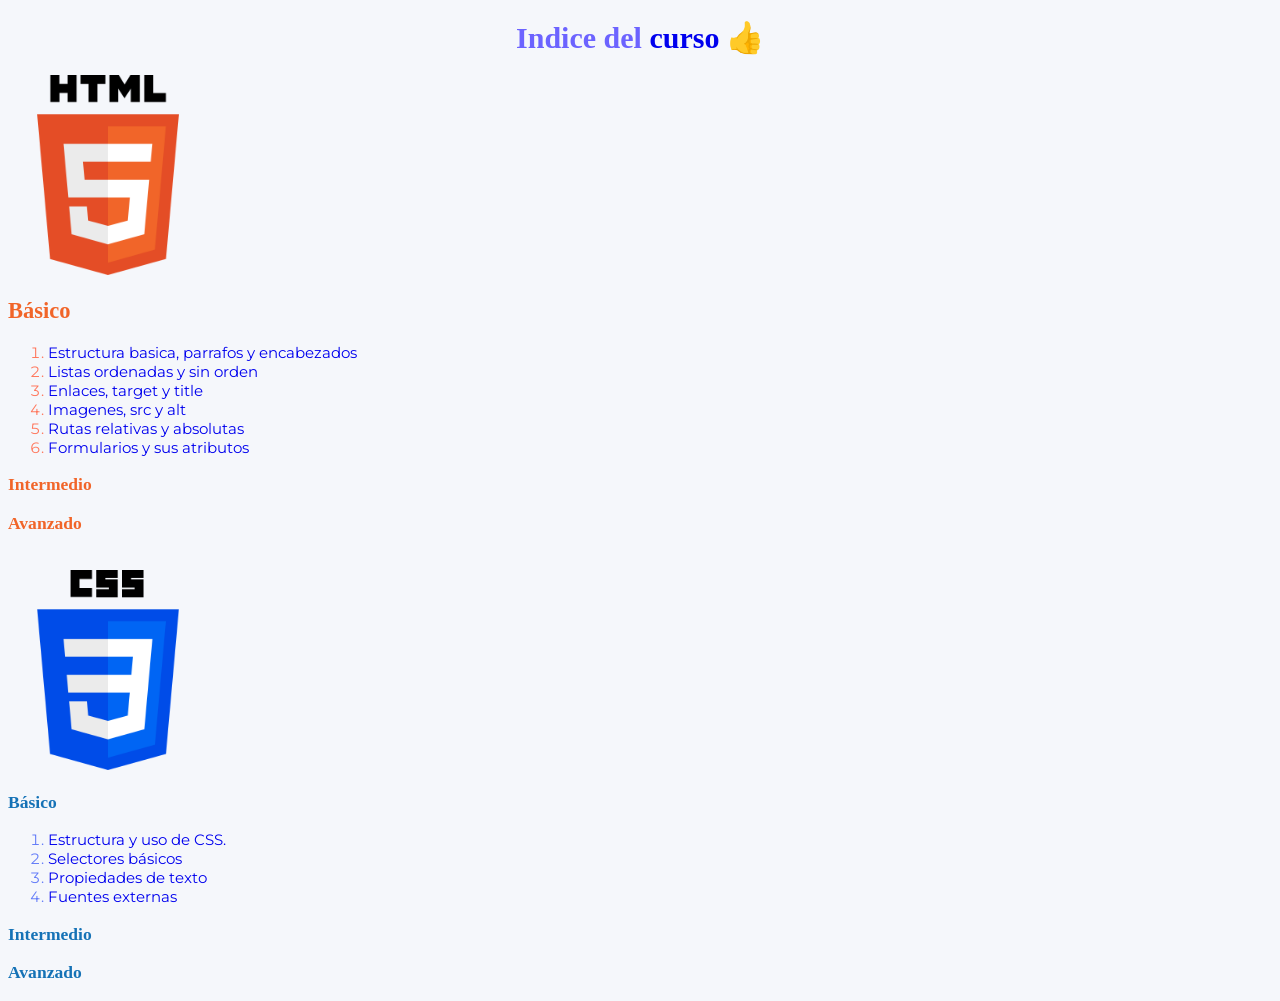
<file: index.html>
<!DOCTYPE html>
<html>
<head>
    <title>Curso HTML y CSS</title>
    <link rel="stylesheet" href="public/css/fonts.css">
    <link rel="stylesheet" href="public/css/base.css">
    <link rel="stylesheet" href="public/css/styles.css">
</head>
<body>
    <h1 class="color-curso">Indice del <a href="https://www.youtube.com/watch?v=ELSm-G201Ls" target="_blank">curso</a> 👍</h1>
    <img src="public/images/logohtml.png" alt="logo de html" class="logo">
    <h2 class="color-html">Básico</h2>
    <ol class="subcolor-html">
        <li><a href="BASIC_HTML/parrafos_y_encabezados.html" target="_self">Estructura basica, parrafos y encabezados</a></li>
        <li><a href="BASIC_HTML/listas.html" target="_self">Listas ordenadas y sin orden</a></li>
        <li><a href="BASIC_HTML/enlaces/enlaces.html" target="_self">Enlaces, target y title</a></li>
        <li><a href="BASIC_HTML/img.html" target="_self">Imagenes, src y alt</a></li>
        <li><a href="BASIC_HTML/rutas.html" target="_self">Rutas relativas y absolutas</a></li>
        <li><a href="BASIC_HTML/formularios.html" target="_self">Formularios y sus atributos</a></li>
    </ol>
    <h3 class="color-html">Intermedio</h3>
    <h3 class="color-html">Avanzado</h3>
    <br>
    <img src="public/images/logocss.png" alt="logo de css" class="logo">
    <h3 class="color-css">Básico</h3>
    <ol class="subcolor-css">
        <li><a href="BASIC_CSS/estructura_y_uso.html" target="_self">Estructura y uso de CSS.</a></li>
        <li><a href="BASIC_CSS/selectores.html" target="_self">Selectores básicos</a></li>
        <li><a href="BASIC_CSS/propiedades_texto.html">Propiedades de texto</a></li>
        <li><a href="BASIC_CSS/fuentes_externas.html">Fuentes externas</a></li>
    </ol>
    <h3 class="color-css">Intermedio</h3>
    <h3 class="color-css">Avanzado</h3>
</body>
</html>
</file>
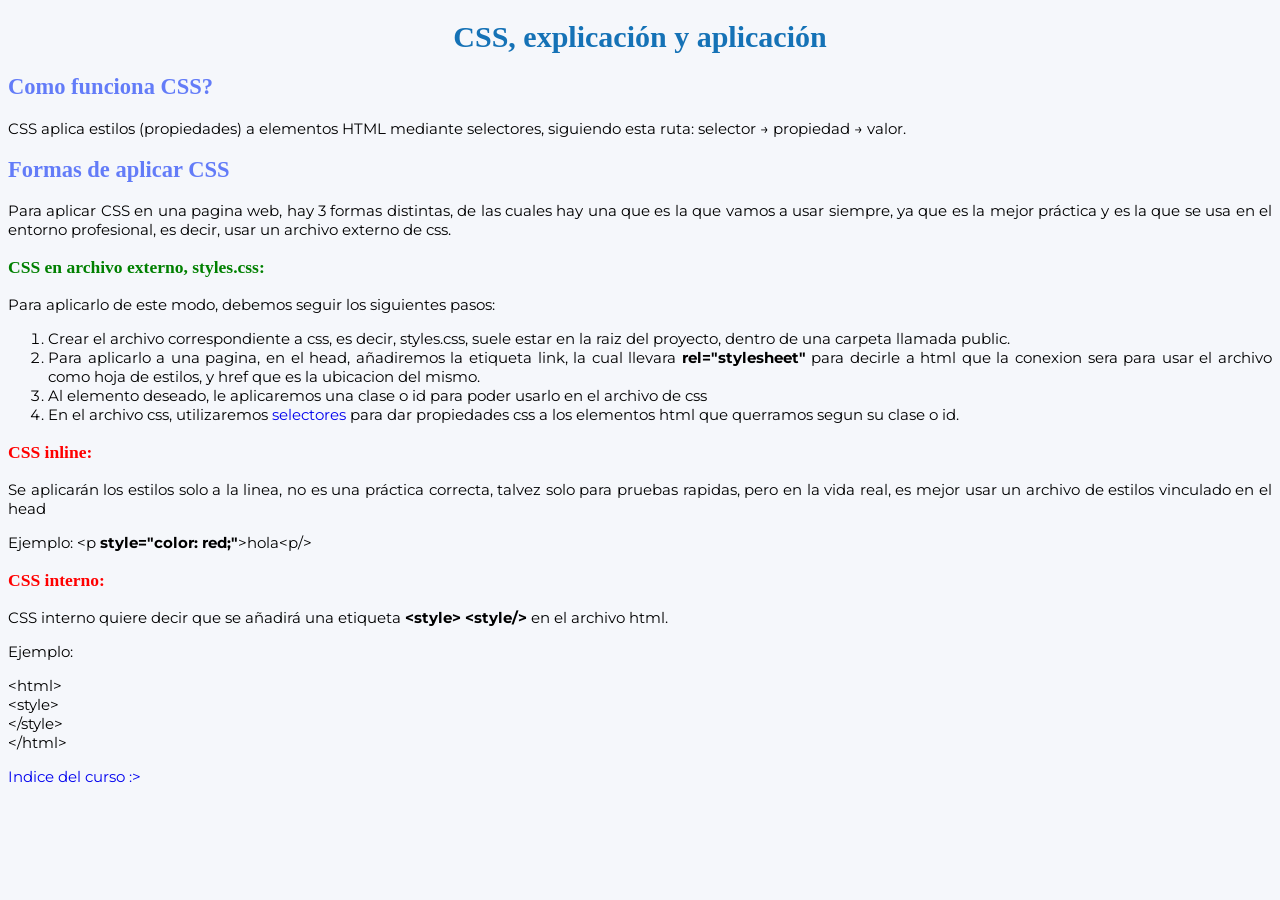
<file: BASIC_CSS/estructura_y_uso.html>
<!DOCTYPE html>
<html>
<head>
    <title>Estructura y uso de CSS</title>
    <link rel="stylesheet" href="../public/css/fonts.css">
    <link rel="stylesheet" href="../public/css/base.css">
    <link rel="stylesheet" href="../public/css/styles.css">
</head>
<body>
    <h1 class="color-css">CSS, explicación y aplicación</h1>
    <h2 class="subcolor-css">Como funciona CSS?</h2>
    <p>CSS aplica estilos (propiedades) a elementos HTML mediante selectores, siguiendo esta ruta: selector → propiedad → valor.</p>
    <h2 class="subcolor-css">Formas de aplicar CSS</h2>
    <p>Para aplicar CSS en una pagina web, hay 3 formas distintas, de las cuales hay una que es la que vamos a usar siempre, ya que es la mejor práctica y es la que se usa en el entorno profesional, es decir, usar un archivo externo de css.</p>
    <h3 class="ejemplo-correcto">CSS en archivo externo, styles.css:</h3>
    <p>Para aplicarlo de este modo, debemos seguir los siguientes pasos:</p>
    <ol>
        <li>Crear el archivo correspondiente a css, es decir, styles.css, suele estar en la raiz del proyecto, dentro de una carpeta llamada public.</li>
        <li>Para aplicarlo a una pagina, en el head, añadiremos la etiqueta link, la cual llevara <strong>rel="stylesheet"</strong> para decirle a html que la conexion sera para usar el archivo como hoja de estilos, y href que es la ubicacion del mismo.</li>
        <li>Al elemento deseado, le aplicaremos una clase o id para poder usarlo en el archivo de css</li>
        <li>En el archivo css, utilizaremos <a href="selectores.html">selectores</a> para dar propiedades css a los elementos html que querramos segun su clase o id.</li> 
    </ol>
    <h3 class="ejemplo-incorrecto">CSS inline:</h3>
    <p>Se aplicarán los estilos solo a la linea, no es una práctica correcta, talvez solo para pruebas rapidas, pero en la vida real, es mejor usar un archivo de estilos vinculado en el head</p>
    <p>Ejemplo: &ltp <strong>style="color: red;"</strong>&gthola&ltp/&gt</p>
    <h3 class="ejemplo-incorrecto">CSS interno:</h3>
    <p>CSS interno quiere decir que se añadirá una etiqueta <strong>&ltstyle&gt &ltstyle/&gt</strong> en el archivo html.</p>
    <p>Ejemplo: </p>
    &lt;html&gt; <br>
    &lt;style&gt; <br>
    &lt;/style&gt; <br>
    &lt;/html&gt;</p>
    <a href="../index.html">Indice del curso :></a>
    </body>
</html>
</file>
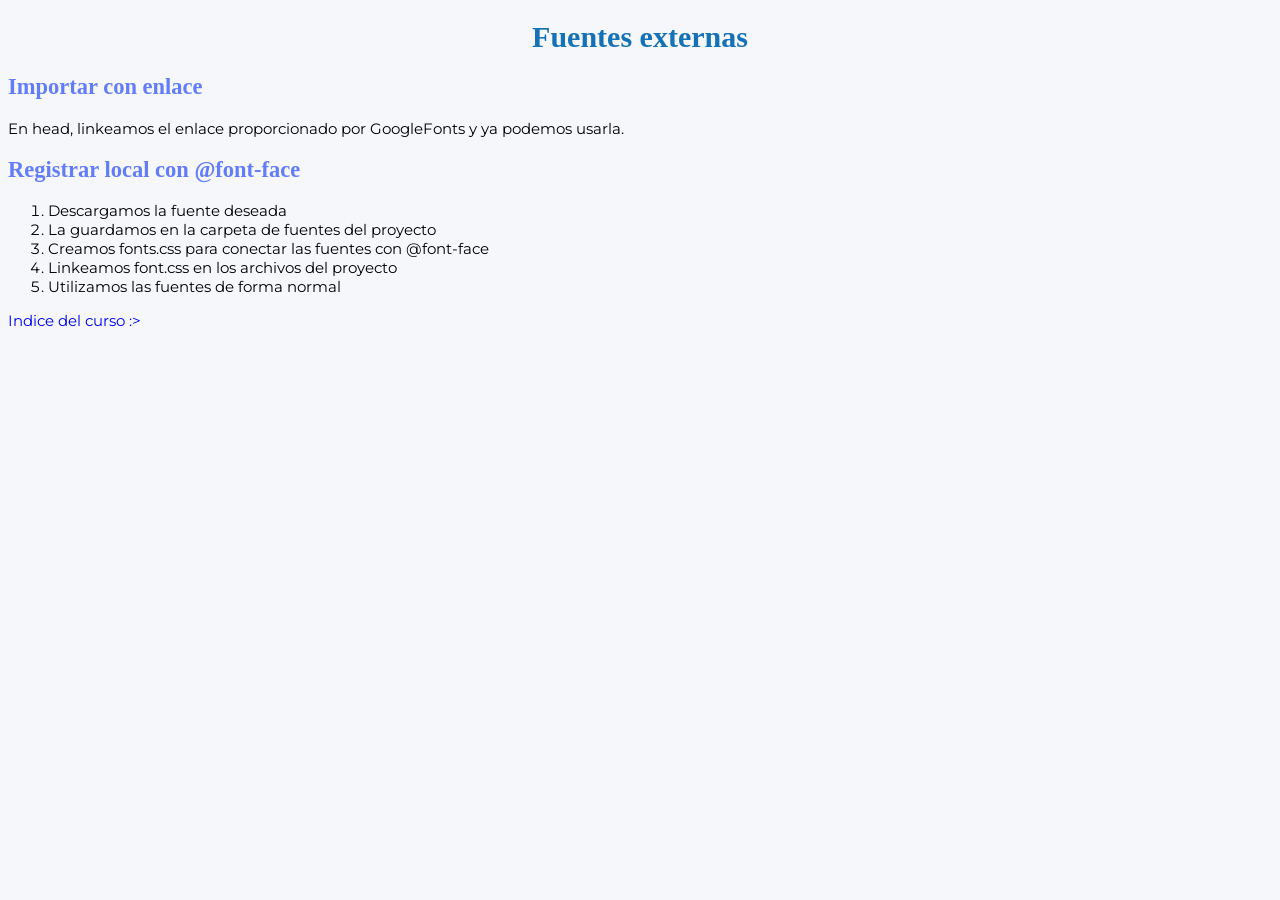
<file: BASIC_CSS/fuentes_externas.html>
<!DOCTYPE html>
<html>
<head>
    <title>Fuentes externas</title>
    <link rel="stylesheet" href="../public/css/fonts.css">
    <link rel="stylesheet" href="../public/css/base.css">
    <link rel="stylesheet" href="../public/css/styles.css">
</head>
<body>
    <h1 class="color-css">Fuentes externas</h1>
    <h2 class="subcolor-css">Importar con enlace</h2>
    <p>En head, linkeamos el enlace proporcionado por GoogleFonts y ya podemos usarla.</p>
    <h2 class="subcolor-css">Registrar local con @font-face</h2>
    <ol>
        <li>Descargamos la fuente deseada</li>
        <li>La guardamos en la carpeta de fuentes del proyecto</li>
        <li>Creamos fonts.css para conectar las fuentes con @font-face</li>
        <li>Linkeamos font.css en los archivos del proyecto</li>
        <li>Utilizamos las fuentes de forma normal</li>
    </ol>
    <a href="../index.html">Indice del curso :></a>
</body>
</html>
</file>
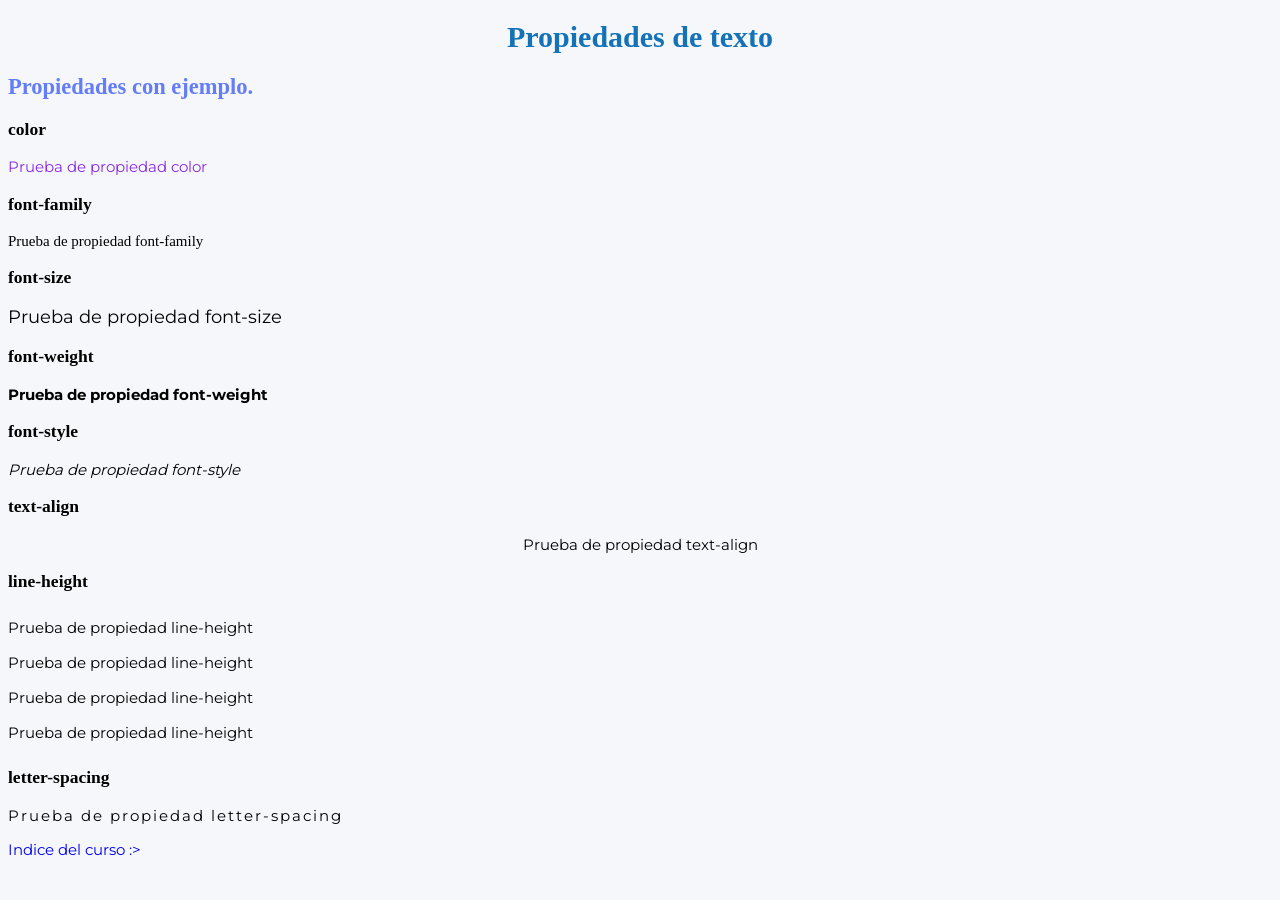
<file: BASIC_CSS/propiedades_texto.html>
<!DOCTYPE html>
<html>
<head>
    <title>Propiedades de texto</title>
    <link rel="stylesheet" href="../public/css/fonts.css">
    <link rel="stylesheet" href="../public/css/base.css">
    <link rel="stylesheet" href="../public/css/styles.css">
</head>
<body>
    <h1 class="color-css">Propiedades de texto</h1>
    <h2 class="subcolor-css">Propiedades con ejemplo.</h2>
    <h3>color</h3>
    <p class="color">Prueba de propiedad color</p>
    <h3>font-family</h3>
    <p class="font-family">Prueba de propiedad font-family</p>
    <h3>font-size</h3>
    <p class="font-size">Prueba de propiedad font-size</p>
    <h3>font-weight</h3>
    <p class="font-weight">Prueba de propiedad font-weight</p>
    <h3>font-style</h3>
    <p class="font-style">Prueba de propiedad font-style</p>
    <h3>text-align</h3>
    <p class="text-align">Prueba de propiedad text-align</p>
    <h3>line-height</h3>
    <p class="line-height">Prueba de propiedad line-height <br>Prueba de propiedad line-height <br>Prueba de propiedad line-height <br>Prueba de propiedad line-height</p>
    <h3>letter-spacing</h3>
    <p class="letter-spacing">Prueba de propiedad letter-spacing</p>
    <a href="../index.html">Indice del curso :></a>
</body>
</html>
</file>
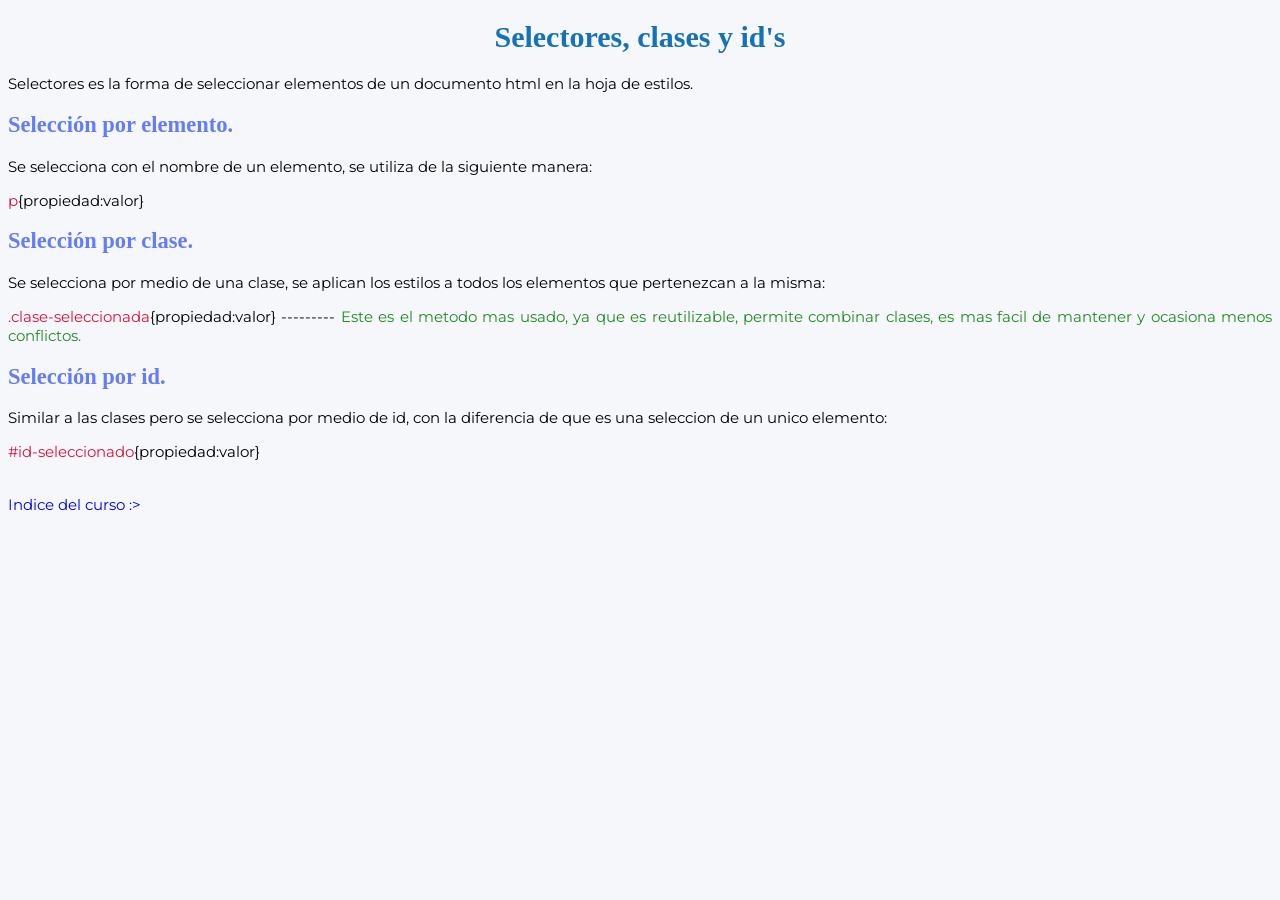
<file: BASIC_CSS/selectores.html>
<!DOCTYPE html>
<html>
<head>
    <title>Selectores básicos</title>
    <link rel="stylesheet" href="../public/css/fonts.css">
    <link rel="stylesheet" href="../public/css/base.css">
    <link rel="stylesheet" href="../public/css/styles.css">
</head>
<body>
    <h1 class="color-css">Selectores, clases y id's</h1>
    <p>Selectores es la forma de seleccionar elementos de un documento html en la hoja de estilos.</p>
    <h2 class="subcolor-css">Selección por elemento.</h2>
    <p>Se selecciona con el nombre de un elemento, se utiliza de la siguiente manera:</p>
    <p><span class="red-highlight">p</span>{propiedad:valor}</p>
    <h2 class="subcolor-css">Selección por clase.</h2>
    <p>Se selecciona por medio de una clase, se aplican los estilos a todos los elementos que pertenezcan a la misma:</p>
    <p><span class="red-highlight">.clase-seleccionada</span>{propiedad:valor} --------- <span class="green-highlight">Este es el metodo mas usado, ya que es reutilizable, permite combinar clases, es mas facil de mantener y ocasiona menos conflictos.</span></p>
    <h2 class="subcolor-css">Selección por id.</h2>
    <p>Similar a las clases pero se selecciona por medio de id, con la diferencia de que es una seleccion de un unico elemento:</p>
    <p><span class="red-highlight">#id-seleccionado</span>{propiedad:valor}</p>
    <br>
    <a href="../index.html">Indice del curso :></a>
</body>
</html>
</file>
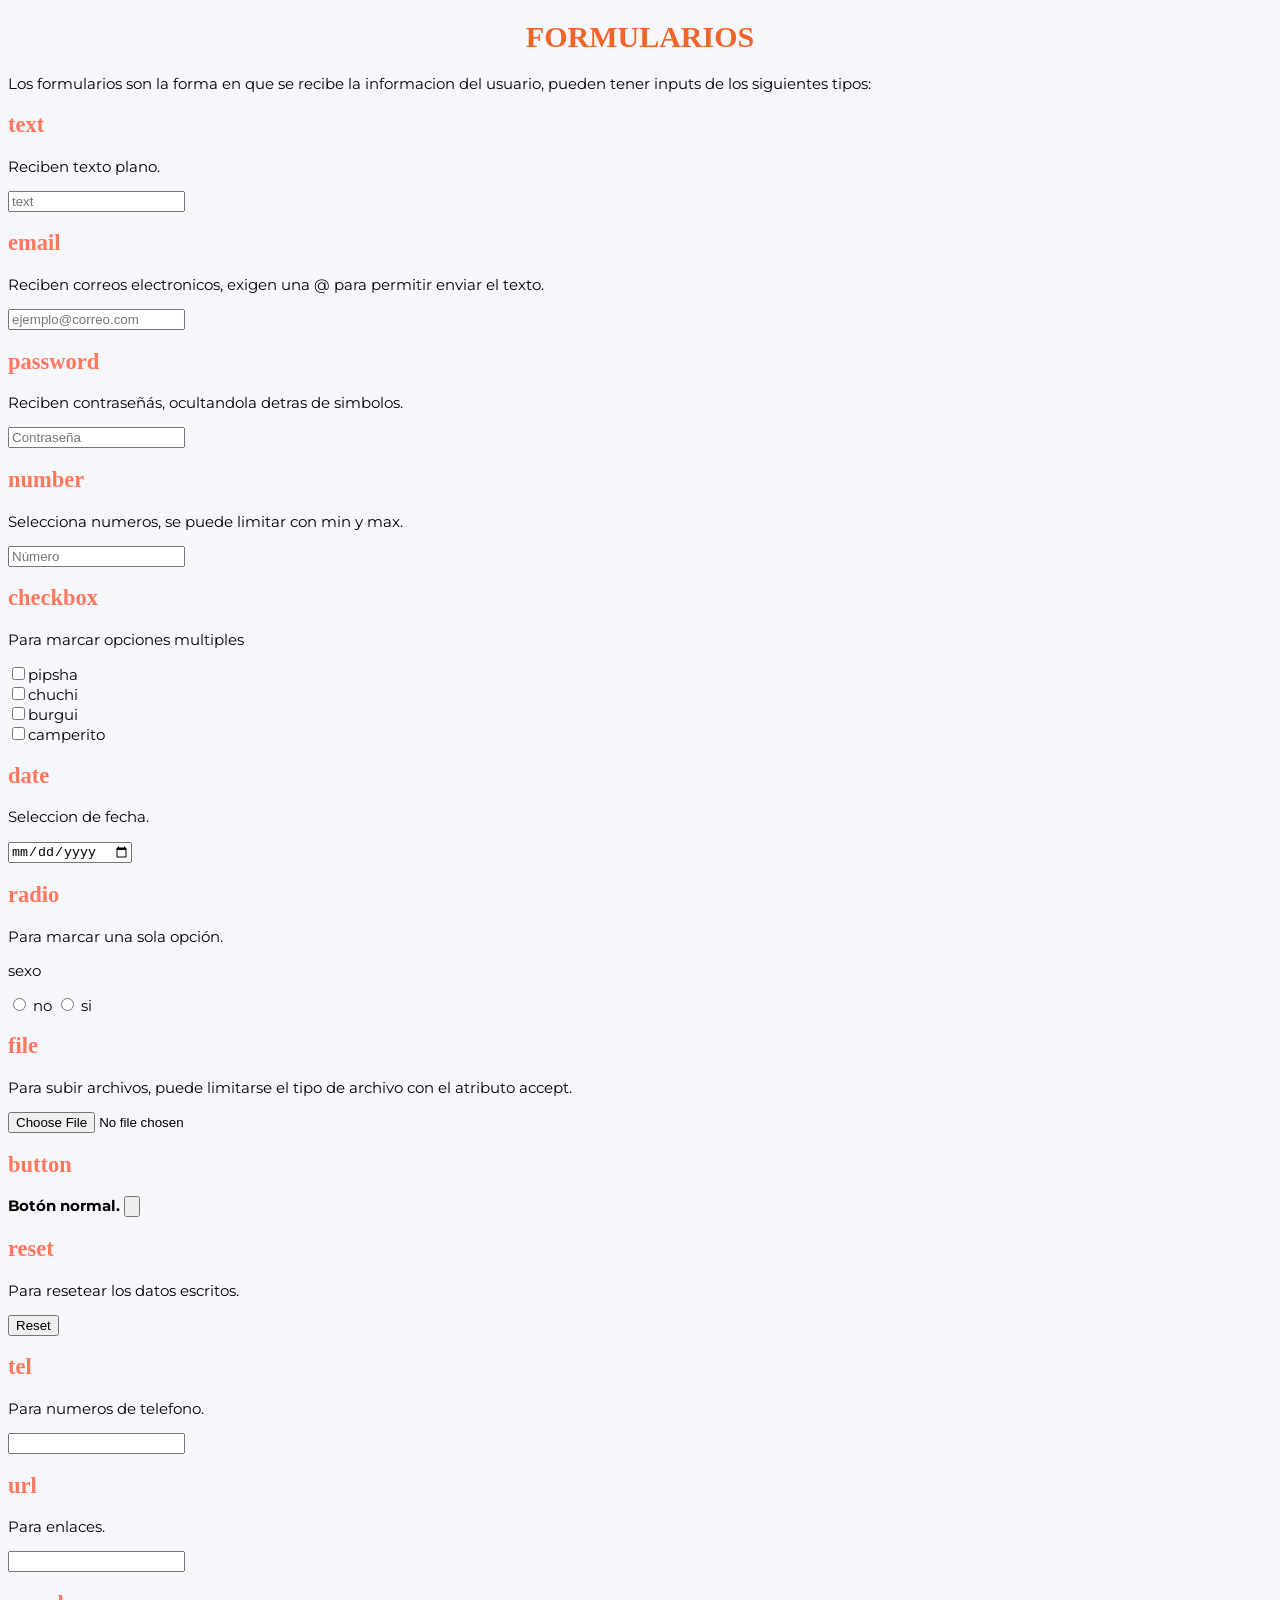
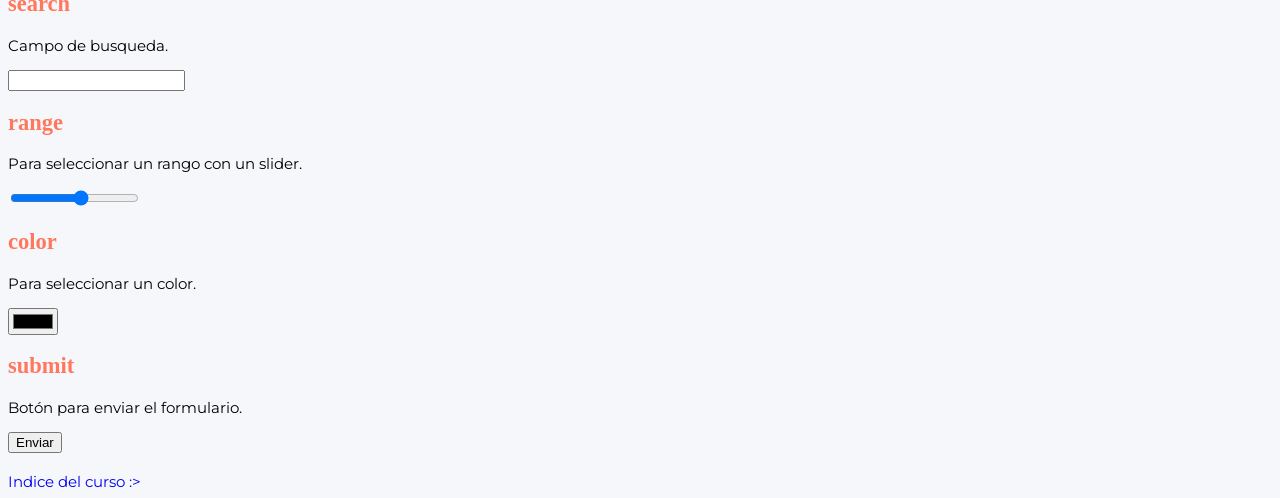
<file: BASIC_HTML/formularios.html>
<!DOCTYPE html>
<html>
<head>
    <title>Formularios</title>
    <link rel="stylesheet" href="../public/css/fonts.css">
    <link rel="stylesheet" href="../public/css/base.css">
    <link rel="stylesheet" href="../public/css/styles.css">
</head>
<body>
    <h1 class="color-html">FORMULARIOS</h1>
    <form>
        <p>Los formularios son la forma en que se recibe la informacion del usuario, pueden tener inputs de los siguientes tipos:</p>
        <h2 class="subcolor-html">text</h2>
        <p>Reciben texto plano.</p>
        <input type="text" placeholder="text" required >

        <h2 class="subcolor-html">email</h2>
        <p>Reciben correos electronicos, exigen una @ para permitir enviar el texto.</p>
        <input type="email" name="correo" placeholder="ejemplo@correo.com" required >

        <h2 class="subcolor-html">password</h2>
        <p>Reciben contraseñás, ocultandola detras de simbolos.</p>
        <input type="password" name="password" placeholder="Contraseña" minlength="10" required>
        
        <h2 class="subcolor-html">number</h2>
        <p>Selecciona numeros, se puede limitar con min y max.</p>
        <input type="number" placeholder="Número">

        <h2 class="subcolor-html">checkbox</h2>
        <p>Para marcar opciones multiples </p>
        <input type="checkbox" name="comidita" value="pipsha">pipsha
        <br>
        <input type="checkbox" name="comidita" value="chuchi">chuchi
        <br>
        <input type="checkbox" name="comidita" value="burgui">burgui
        <br>
        <input type="checkbox" name="comidita" value="camperito">camperito

        <h2 class="subcolor-html">date</h2>
        <p>Seleccion de fecha.</p>
        <input type="date">

        <h2 class="subcolor-html">radio</h2>
        <p>Para marcar una sola opción.</p>
        <p>sexo</p>
        <input type="radio" name="sexo" value="no"> no
        <input type="radio" name="sexo" value="si"> si

        <h2 class="subcolor-html">file</h2>
        <p>Para subir archivos, puede limitarse el tipo de archivo con el atributo accept. </p>
        <input type="file" accept="image">

        <h2 class="subcolor-html">button</h2>
        <strong>Botón normal.</strong>
        <input type="button">

        <h2 class="subcolor-html">reset</h2>
        <p>Para resetear los datos escritos.</p>
        <input type="reset">

        <h2 class="subcolor-html">tel</h2>
        <p>Para numeros de telefono.</p>
        <input type="tel">

        <h2 class="subcolor-html">url</h2>
        <p>Para enlaces.</p>
        <input type="url">

        <h2 class="subcolor-html">search</h2>
        <p>Campo de busqueda.</p>
        <input type="search">

        <h2 class="subcolor-html">range</h2>
        <p>Para seleccionar un rango con un slider.</p>
        <input type="range" min="1" max="10">

        <h2 class="subcolor-html">color</h2>
        <p>Para seleccionar un color.</p>
        <input type="color">

        <h2 class="subcolor-html">submit</h2>
        <p>Botón para enviar el formulario.</p>
        <input type="submit" value="Enviar">
    </form>
    <br>
    <a href="../index.html">Indice del curso :></a>
</body>
</html>
</file>
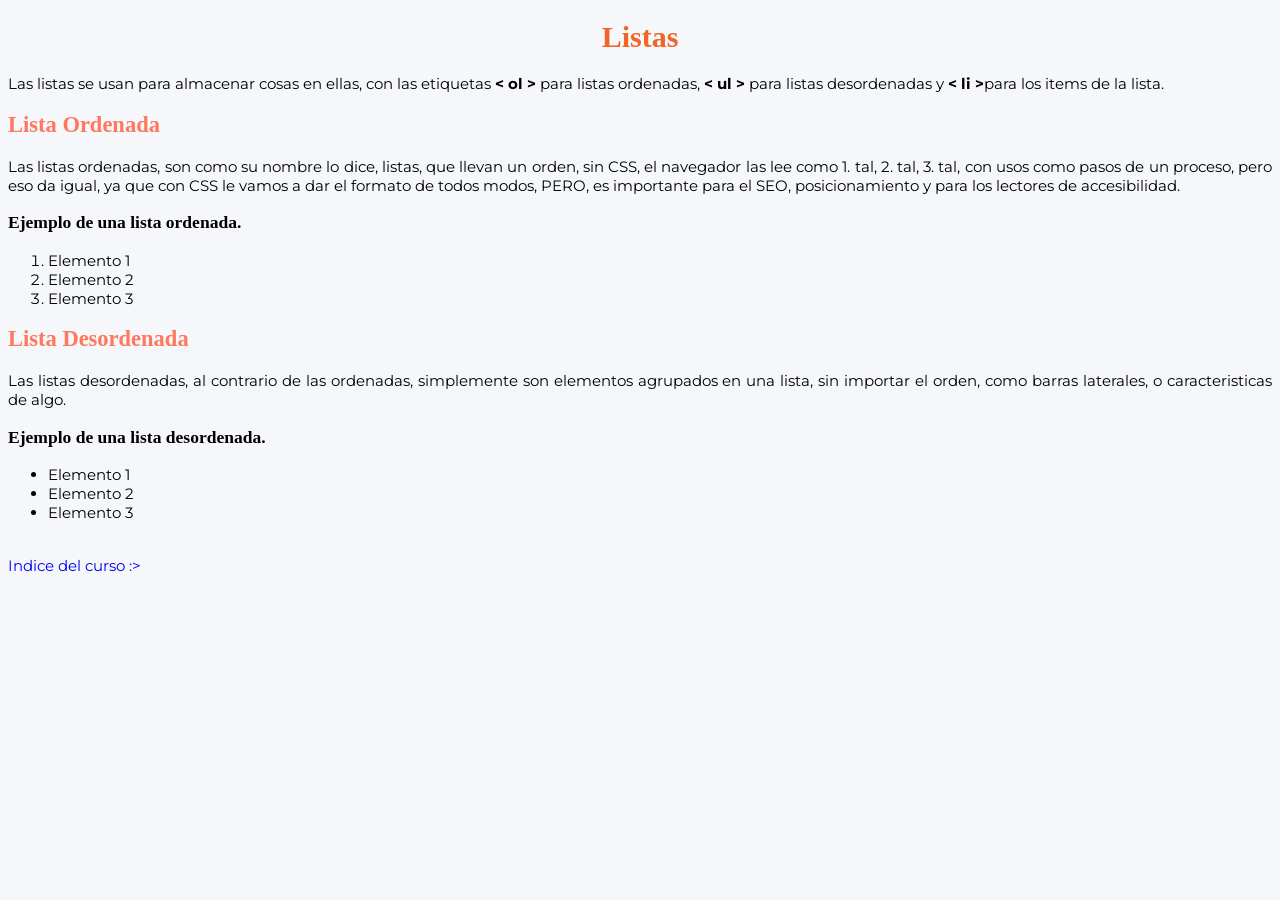
<file: BASIC_HTML/listas.html>
<!DOCTYPE html>
<html>
<head>
    <title>Listas</title>
    <link rel="stylesheet" href="../public/css/fonts.css">
    <link rel="stylesheet" href="../public/css/base.css">
    <link rel="stylesheet" href="../public/css/styles.css">
</head>
<body>
    <h1 class="color-html">Listas</h1>
    <p>Las listas se usan para almacenar cosas en ellas, con las etiquetas <strong>&lt ol &gt</strong> para listas ordenadas, <strong>&lt ul &gt</strong> para listas desordenadas y <strong>&lt li &gt</strong>para los items de la lista.</p>
    <h2 class="subcolor-html">Lista Ordenada</h2>
    <p>Las listas ordenadas, son como su nombre lo dice, listas, que llevan un orden, sin CSS, el navegador las lee como 1. tal, 2. tal, 3. tal, con usos como pasos de un proceso, pero eso da igual, ya que con CSS le vamos a dar el formato de todos modos, PERO, es importante para el SEO, posicionamiento y para los lectores de accesibilidad.</p>
    <h3>Ejemplo de una lista ordenada.</h3>
    <ol> <!-- Lista Ordenada-->
        <li>Elemento 1</li> <!--List Item-->
        <li>Elemento 2</li>
        <li>Elemento 3</li>
    </ol>
    <h2 class="subcolor-html">Lista Desordenada</h2>
    <p>Las listas desordenadas, al contrario de las ordenadas, simplemente son elementos agrupados en una lista, sin importar el orden, como barras laterales, o caracteristicas de algo. </p>
    <h3>Ejemplo de una lista desordenada.</h3>
    <ul>
        <li>Elemento 1</li> <!--List Item-->
        <li>Elemento 2</li>
        <li>Elemento 3</li>
    </ul><!--Lista Desordenada-->
    <br>
    <a href="../index.html">Indice del curso :></a>
</body>
</html>
</file>
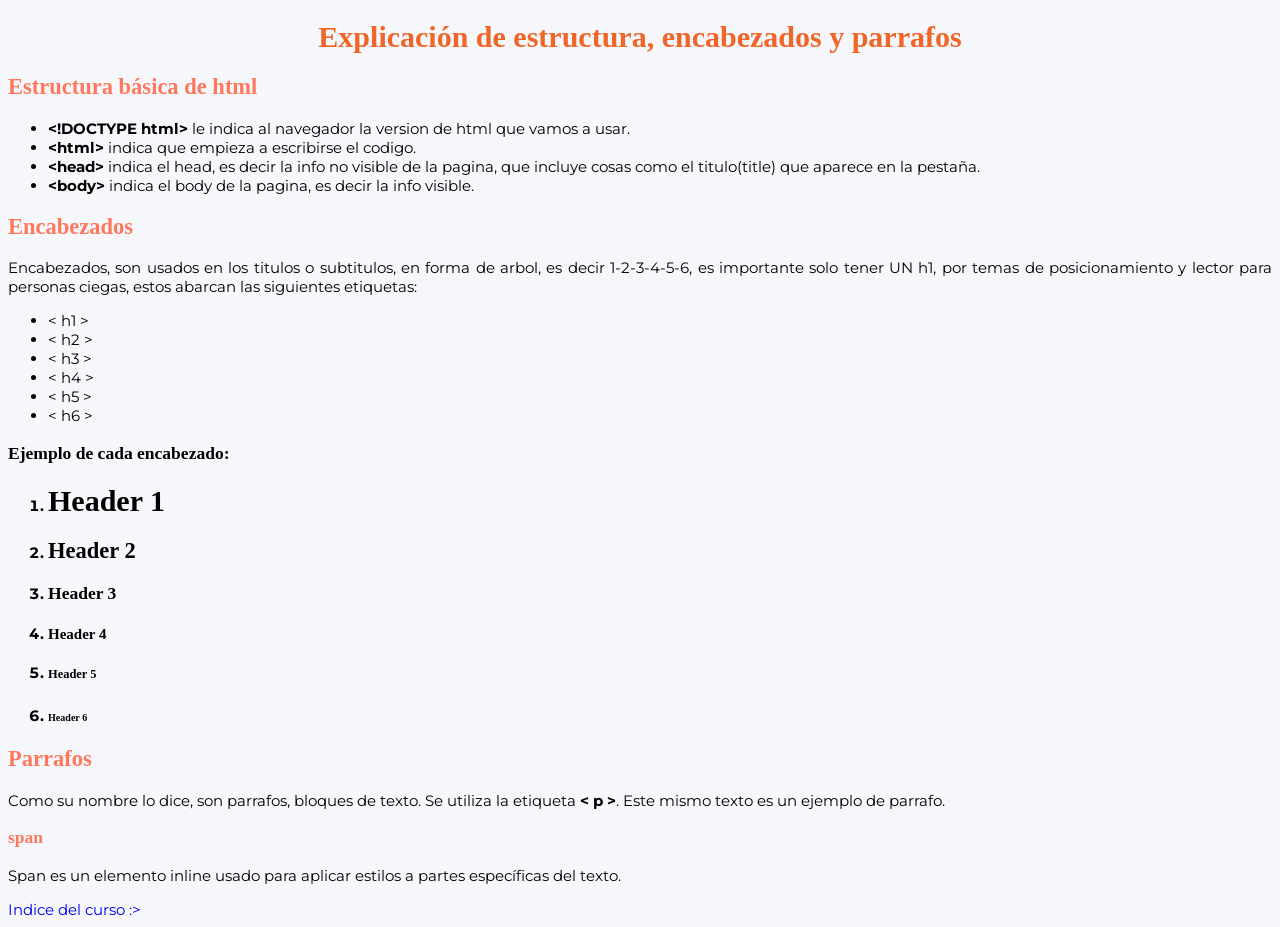
<file: BASIC_HTML/parrafos_y_encabezados.html>
<!DOCTYPE html> <!--DEFINE VERSION DE HTML-->
<html> <!--DEFINE QUE LO QUE ESTA ADENTRO ES PARTE DE LA PAGINA WEB-->
<head> <!--INFO DE PAGINA, NO VISIBLE-->
    <title>Estructura, encabezados y parrafos</title> <!--TITULO DE LA PESTAÑA DEL NAVEGADOR-->
    <link rel="stylesheet" href="../public/css/fonts.css">
    <link rel="stylesheet" href="../public/css/base.css">
    <link rel="stylesheet" href="../public/css/styles.css">
</head>
<body> <!--PARTE VISUAL DE LA PAGINA-->
    <h1 class="color-html">Explicación de estructura, encabezados y parrafos</h1>
    <h2 class="subcolor-html">Estructura básica de html</h2> 
    <ul>
        <li><strong>&lt!DOCTYPE html&gt</strong> le indica al navegador la version de html que vamos a usar.</li>
        <li><strong>&lthtml&gt</strong> indica que empieza a escribirse el codigo.</li>
        <li><strong>&lthead&gt</strong> indica el head, es decir la info no visible de la pagina, que incluye cosas como el titulo(title) que aparece en la pestaña.</li>
        <li><strong>&ltbody&gt</strong> indica el body de la pagina, es decir la info visible.</li>
    </ul>
    <h2 class="subcolor-html">Encabezados</h2>
    <p>Encabezados, son usados en los titulos o subtitulos, en forma de arbol, es decir 1-2-3-4-5-6, es importante solo tener UN h1, por temas de posicionamiento y lector para personas ciegas, estos abarcan las siguientes etiquetas:</p>
    <ul>
        <li>&lt h1 &gt</li>
        <li>&lt h2 &gt</li>
        <li>&lt h3 &gt</li>
        <li>&lt h4 &gt</li>
        <li>&lt h5 &gt</li>
        <li>&lt h6 &gt</li>
    </ul>
    <h3>Ejemplo de cada encabezado:</h3>
        <ol><strong>
            <li><h1 class="ejemplo-h1">Header 1</h1></li>
            <li><h2>Header 2</h2></li>
            <li><h3>Header 3</h3></li>
            <li><h4>Header 4</h4></li>
            <li><h5>Header 5</h5></li>
            <li><h6>Header 6</h6></li>
        </ol></strong>
    <h2 class="subcolor-html">Parrafos</h2>
    <p>Como su nombre lo dice, son parrafos, bloques de texto. Se utiliza la etiqueta <strong>&lt p &gt</strong>. Este mismo texto es un ejemplo de parrafo.</p> <!--PARRAFOS-->
    <h3 class="subcolor-html">span</h3>
    <p>Span es un elemento inline usado para aplicar estilos a partes específicas del texto.</p>
    <a href="../index.html">Indice del curso :></a>
</body>
</html>
</file>
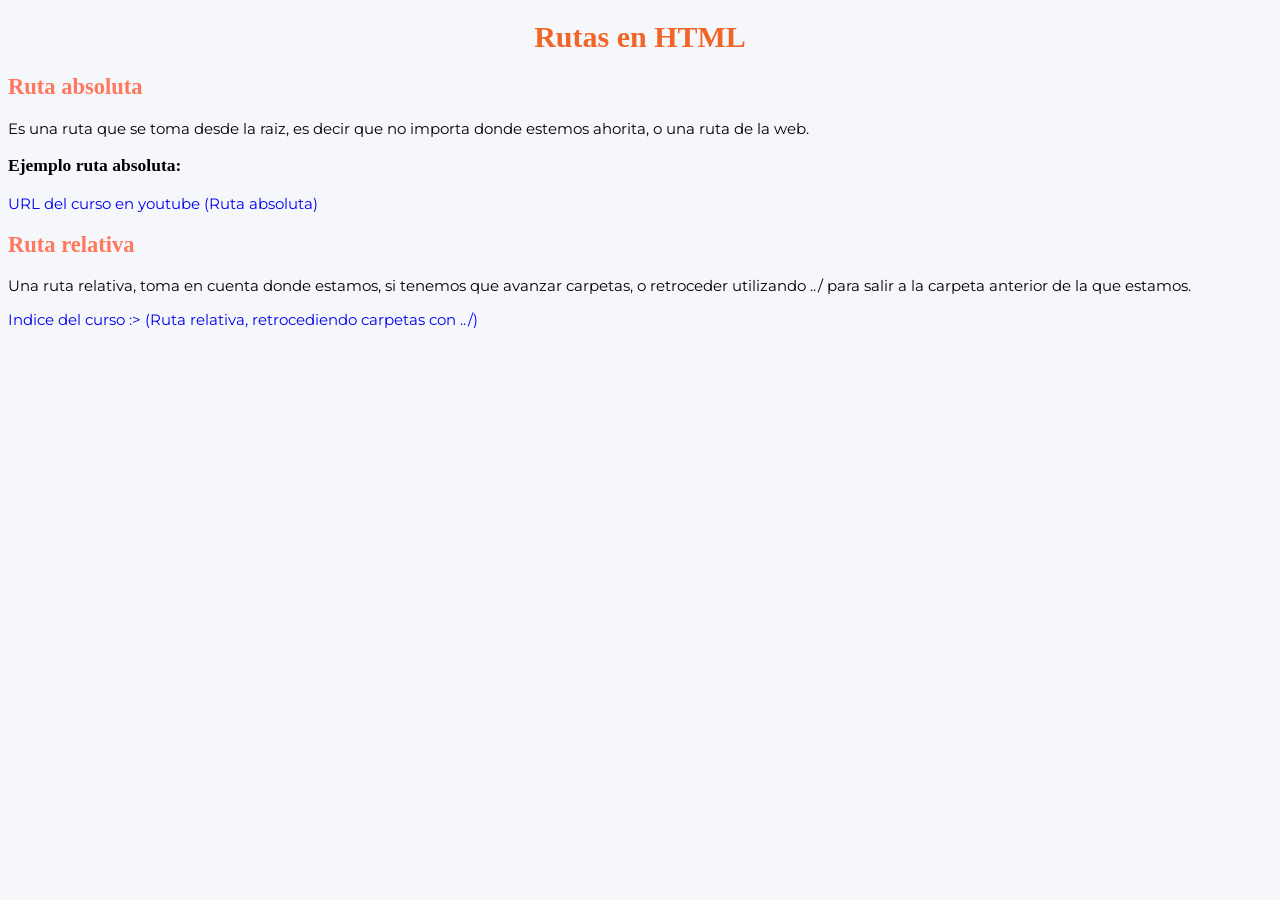
<file: BASIC_HTML/rutas.html>
<!DOCTYPE html>
<html>
<head>
    <title>Rutas</title>
    <link rel="stylesheet" href="../public/css/fonts.css">
    <link rel="stylesheet" href="../public/css/base.css">
        <link rel="stylesheet" href="../public/css/styles.css">
</head>
<body>
    <h1 class="color-html">Rutas en HTML</h1>
    <h2 class="subcolor-html">Ruta absoluta</h2>
    <p>Es una ruta que se toma desde la raiz, es decir que no importa donde estemos ahorita, o una ruta de la web.</p>
    <h3>Ejemplo ruta absoluta:</h3>
    <a href="https://www.youtube.com/watch?v=ELSm-G201Ls">URL del curso en youtube (Ruta absoluta)</a>
    <br>
    <h2 class="subcolor-html">Ruta relativa</h2>
    <p>Una ruta relativa, toma en cuenta donde estamos, si tenemos que avanzar carpetas, o retroceder utilizando ../ para salir a la carpeta anterior de la que estamos.</p>
    <a href="../index.html">Indice del curso :> (Ruta relativa, retrocediendo carpetas con ../)</a>
</body>
</html>
</file>
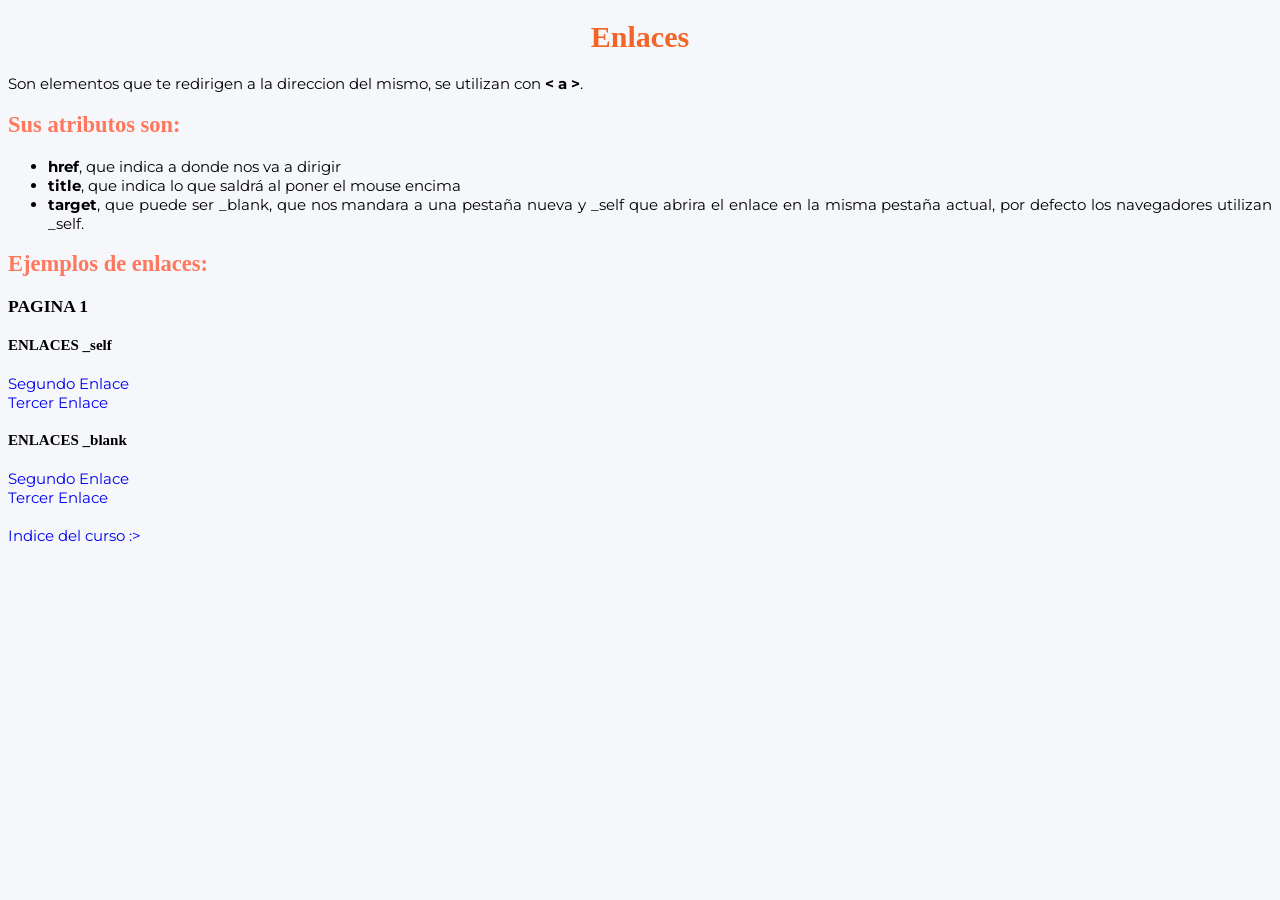
<file: BASIC_HTML/enlaces/enlaces.html>
<!DOCTYPE html>
<html>
<head>
    <title>Enlaces (Básico)</title>
    <link rel="stylesheet" href="../../public/css/fonts.css">
    <link rel="stylesheet" href="../../public/css/base.css">
    <link rel="stylesheet" href="../../public/css/styles.css">
</head>
<body>
    <h1 class="color-html">Enlaces</h1>
    <p>Son elementos que te redirigen a la direccion del mismo, se utilizan con <strong>&lt a &gt</strong>.</p> 
    <h2 class="subcolor-html">Sus atributos son:</h2> 
    <ul>
    <li><strong>href</strong>, que indica a donde nos va a dirigir</li>
    <li><strong>title</strong>, que indica lo que saldrá al poner el mouse encima</li>
    <li><strong>target</strong>, que puede ser _blank, que nos mandara a una pestaña nueva y _self que abrira el enlace en la misma pestaña actual, por defecto los navegadores utilizan _self.</li>
    </ul>
    <h2 class="subcolor-html">Ejemplos de enlaces:</h2>
    <h3 title="ESTA ES LA PRIMER PAGINA">PAGINA 1</h3>
    <h4>ENLACES _self</h4>
    <a href="enlaces2.html" title="PAGINA 2">Segundo Enlace</a>
    <br>
    <a href="enlaces3.html" title="PAGINA 3">Tercer Enlace</a> 
    <!-- a es de ENLACE, al ser un sitio podemos no poner https, y poner antes de la direccion un //, pero https es buena practica-->
    <!-- atributo target indica donde se abrirá la pagina del enlace-->
    <!-- atributo title muestra informacion al pasar el mouse sobre el enlace-->
    <h4>ENLACES _blank</h4>
    <a href="enlaces2.html" target="_blank">Segundo Enlace</a>
    <br>
    <a href="enlaces3.html" target="_blank">Tercer Enlace</a> 
    <br>
    <br>
    <a href="../../index.html">Indice del curso :></a>
</body>
</html>
</file>
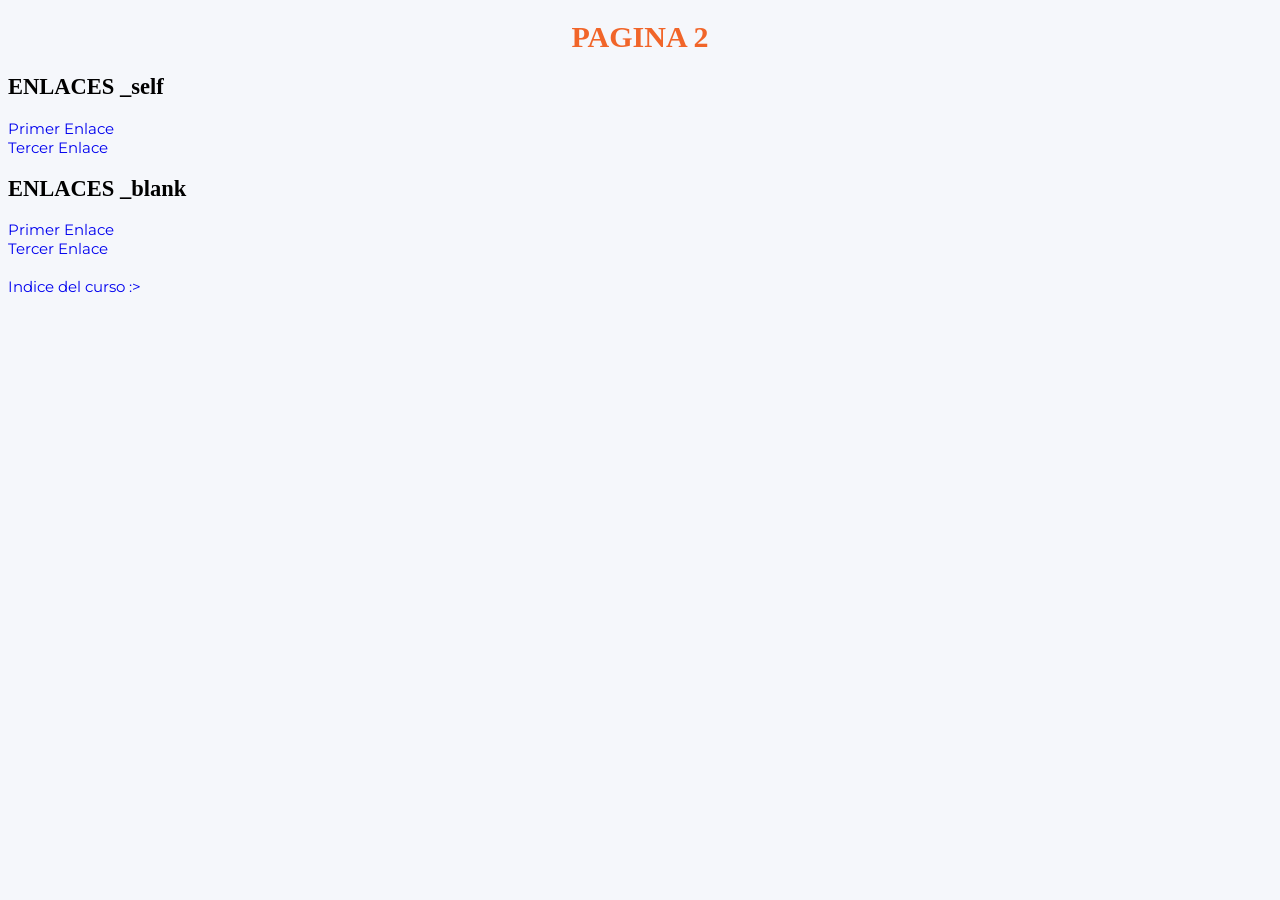
<file: BASIC_HTML/enlaces/enlaces2.html>
<!DOCTYPE html>
<html>
<head>
    <title>Document</title>
    <link rel="stylesheet" href="../../public/css/fonts.css">
    <link rel="stylesheet" href="../../public/css/base.css">
    <link rel="stylesheet" href="../../public/css/styles.css">
</head>
<body>
    <h1 class="color-html">PAGINA 2</h1>
    <h2>ENLACES _self</h2>
    <a href="enlaces.html">Primer Enlace</a>
    <br>
    <a href="enlaces3.html">Tercer Enlace</a>
    <h2>ENLACES _blank</h2>
    <a href="enlaces.html" target="_blank">Primer Enlace</a>
    <br>
    <a href="enlaces3.html" target="_blank">Tercer Enlace</a>
    <br>
    <br>
    <a href="../../index.html">Indice del curso :></a>
</body>
</html>
</file>
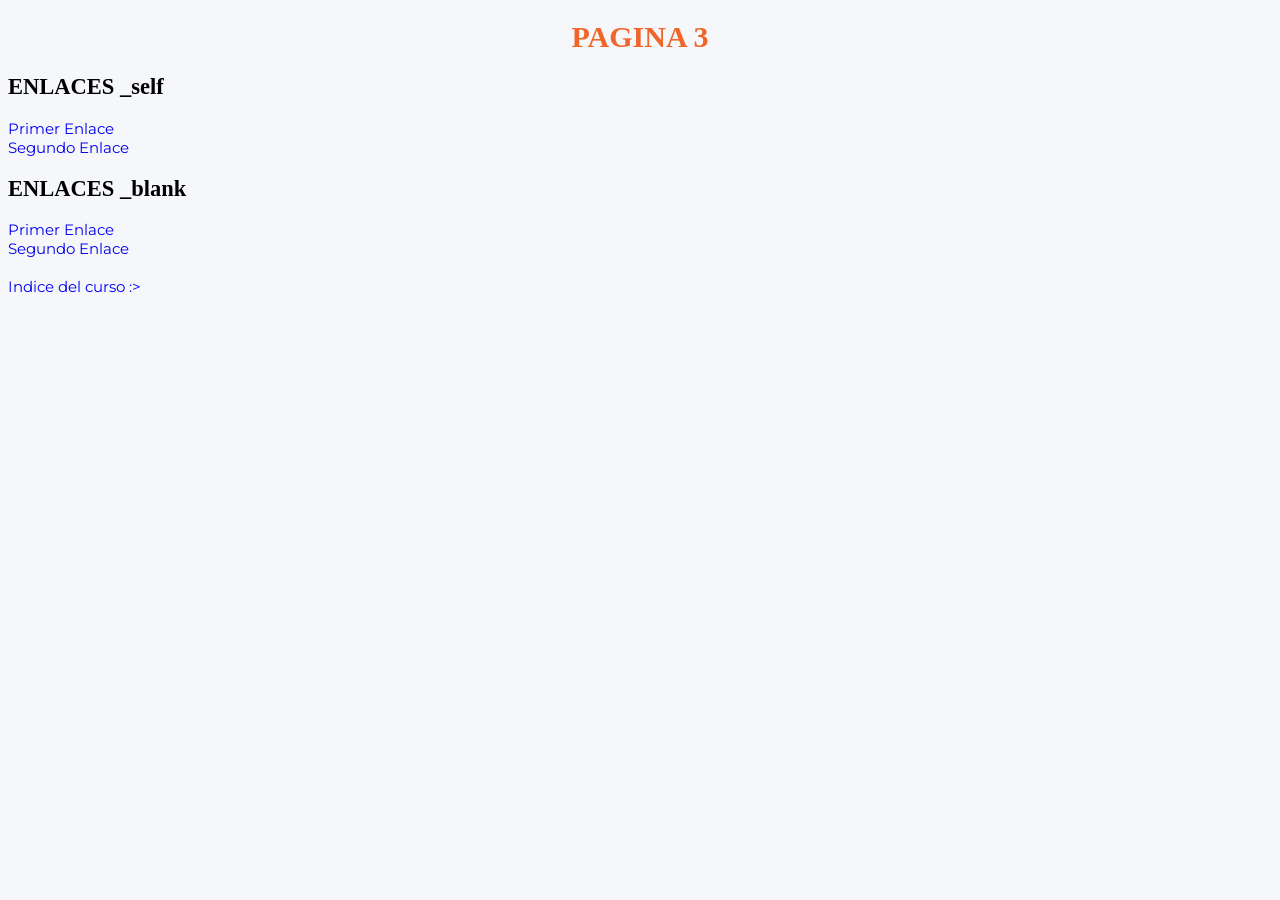
<file: BASIC_HTML/enlaces/enlaces3.html>
<!DOCTYPE html>
<html>
<head>
    <title>Document</title>
    <link rel="stylesheet" href="../../public/css/fonts.css">
    <link rel="stylesheet" href="../../public/css/base.css">
    <link rel="stylesheet" href="../../public/css/styles.css">
</head>
<body>
    <h1 class="color-html">PAGINA 3</h1>
    <h2>ENLACES _self</h2>
    <a href="enlaces.html">Primer Enlace</a>
    <br>
    <a href="enlaces2.html">Segundo Enlace</a>
    <h2>ENLACES _blank</h2>
    <a href="enlaces.html" target="_blank">Primer Enlace</a>
    <br>
    <a href="enlaces2.html" target="_blank">Segundo Enlace</a>
    <br>
    <br>
    <a href="../../index.html">Indice del curso :></a>
</body>
</html>
</file>
<file: public/css/fonts.css>
@font-face {
    font-family: Montserrat;
    src: url('../fonts/Montserrat-VariableFont_wght.ttf') format('truetype');
}
</file>
<file: public/css/base.css>
body{
    background-color: #f5f7fb;
    font-family: Montserrat, sans;
    font-size: 15px;
    text-align:justify;
}

h1{
    text-align: center;
}

h1, h2, h3, h4, h5, h6{
    font-family: tahoma;
}


a{
    text-decoration: none;
}

a:hover{
    text-decoration:underline;
}
</file>
<file: public/css/styles.css>
/*=====COLORES DE CSS Y HTML=====*/

.color-html{
    color: #F16529;
}

.subcolor-html{
    color: #FF775C;
}

.color-css{
    color: #1572B6;
}

.subcolor-css{
    color: #637CF8;
}

.color-curso{
    color: #6C63FF;
}

/*=====CORRECTO-INCORRECTO=====*/

.ejemplo-incorrecto{
    color: red;
}

.ejemplo-correcto{
    color: green;
}

/*=====RESALTAR=====*/

.red-highlight{
    color: crimson;
}

.green-highlight{
    color:forestgreen
}

/*=====PROPIEDADES=====*/


.logo{
    height: 200px;
}

.ejemplo-h1{
    text-align: start;
}

/*=====SECCION PROPIEDADES DE TEXTO=====*/
.color{
    color: blueviolet;
}

.font-family{
    font-family: 'Times New Roman';
}

.font-size{
    font-size: large;
}

.font-weight{
    font-weight: bold;
}

.font-style{
    font-style: italic;
}

.text-align{
    text-align: center;
}

.line-height{
    line-height: 35px;
}

.letter-spacing{
    letter-spacing: 2px;
}
</file>
